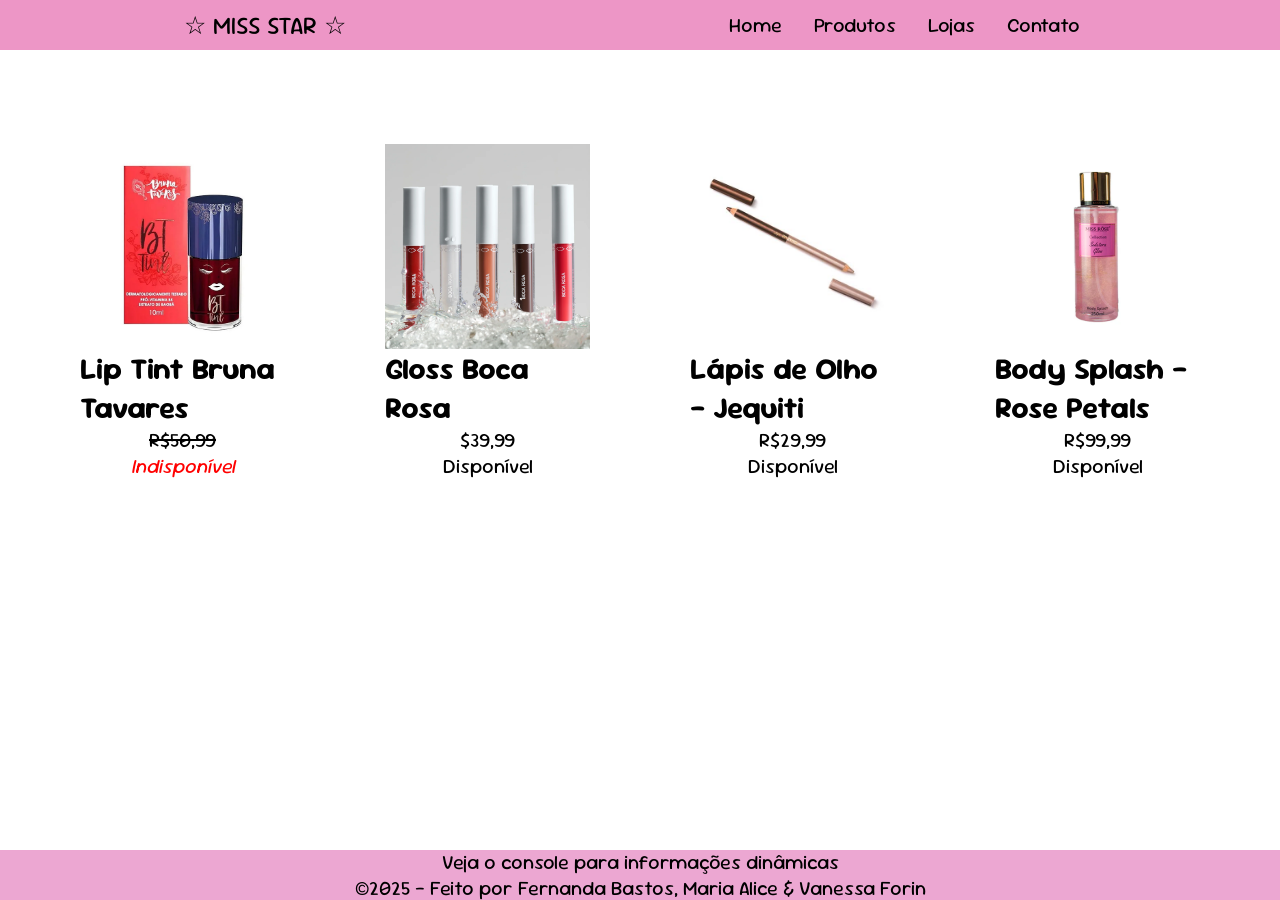
<file: atividade_4/index.html>
<!DOCTYPE html>
<html lang="pt-br">

<head>
    <meta charset="UTF-8">
    <meta name="viewport" content="width=device-width, initial-scale=1.0">
    <link rel="stylesheet" href="style.css">
    <title>Catálogo Virtual</title>
</head>

<body>

    <header>
        <span>&#9734 Miss Star &#9734</span>
        <nav class="nav-container">
            <a href="#">Home</a>
            <a href="#">Produtos</a>
            <a href="#">Lojas</a>
            <a href="#">Contato</a>
        </nav>
    </header>

    <main>

        <section class="product-grid">
            <div class="card">
                <img src="img/produto1.jpg" alt="">
                <h2>Lip Tint Bruna Tavares</h2>
                <p class="price"><del>R$50,99</del></p>
                <p class="status out-of-stock">Indisponível</p>
            </div>
            <div class="card">
                <img src="img/produto2.jpg" alt="">
                <h2>Gloss Boca Rosa</h2>
                <p class="price">$39,99</p>
                <p class="status">Disponível</p>
            </div>
            <div class="card">
                <img src="img/produto3.jpg" alt="">
                <h2>Lápis de Olho - Jequiti</h2>
                <p class="price">R$29,99</p>
                <p class="status">Disponível</p>
            </div>
            <div class="card">
                <img src="img/produto4.jpg" alt="">
                <h2>Body Splash - Rose Petals</h2>
                <p class="price">R$99,99</p>
                <p class="status">Disponível</p>
                </img>
            </div>
        </section>

    </main>

    <footer>
        <span>Veja o console para informações dinâmicas</span>
        <span>&copy2025 - Feito por Fernanda Bastos, Maria Alice & Vanessa Forin</span>
    </footer>

    <script src="script.js"></script>



</body>

</html>
</file>
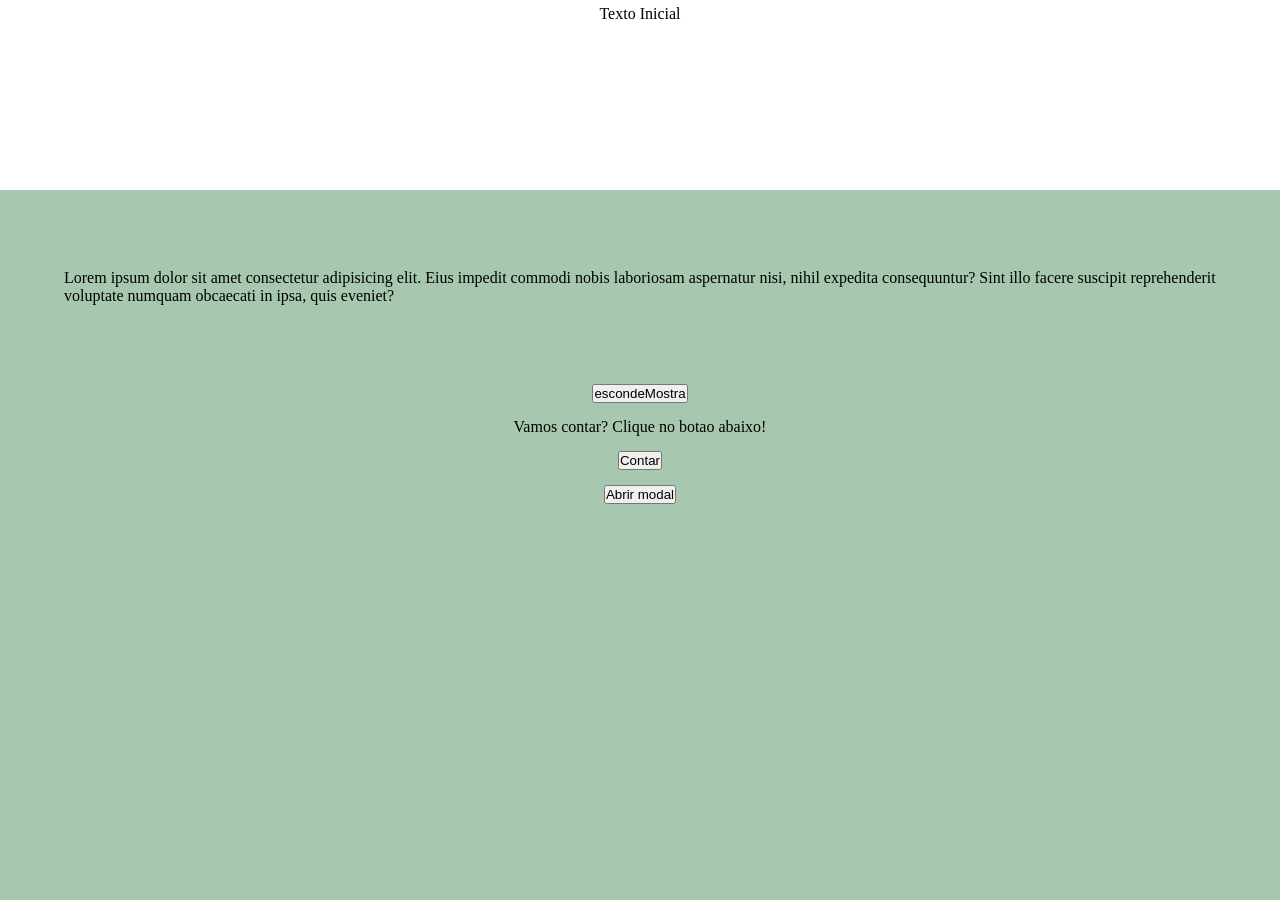
<file: atividade_5/index.html>
<html lang="en">

<head>
    <meta charset="UTF-8">
    <meta name="viewport" content="width=device-width, initial-scale=1.0">
    <title>Document</title>

    <link rel="stylesheet" href="style.css">
</head>

<body>
    <div class="mudarBackground">Texto Inicial</div>
    <p id="textoEscondido">Lorem ipsum dolor sit amet consectetur adipisicing elit.
        Eius impedit commodi nobis laboriosam aspernatur nisi, nihil expedita consequuntur?
        Sint illo facere suscipit reprehenderit voluptate numquam obcaecati in ipsa, quis eveniet?</p>
    <button id="esconde">escondeMostra</button>
    <span class="contador">Vamos contar? Clique no botao abaixo!</span>
    <button class="contar">Contar</button>
    <button id="abrirModal">Abrir modal</button>
    <div class="modal" id="oculto">
        <button id="fechar">Fechar</button>
    </div>
    <script src="script.js"></script>
</body>

</html>
</file>
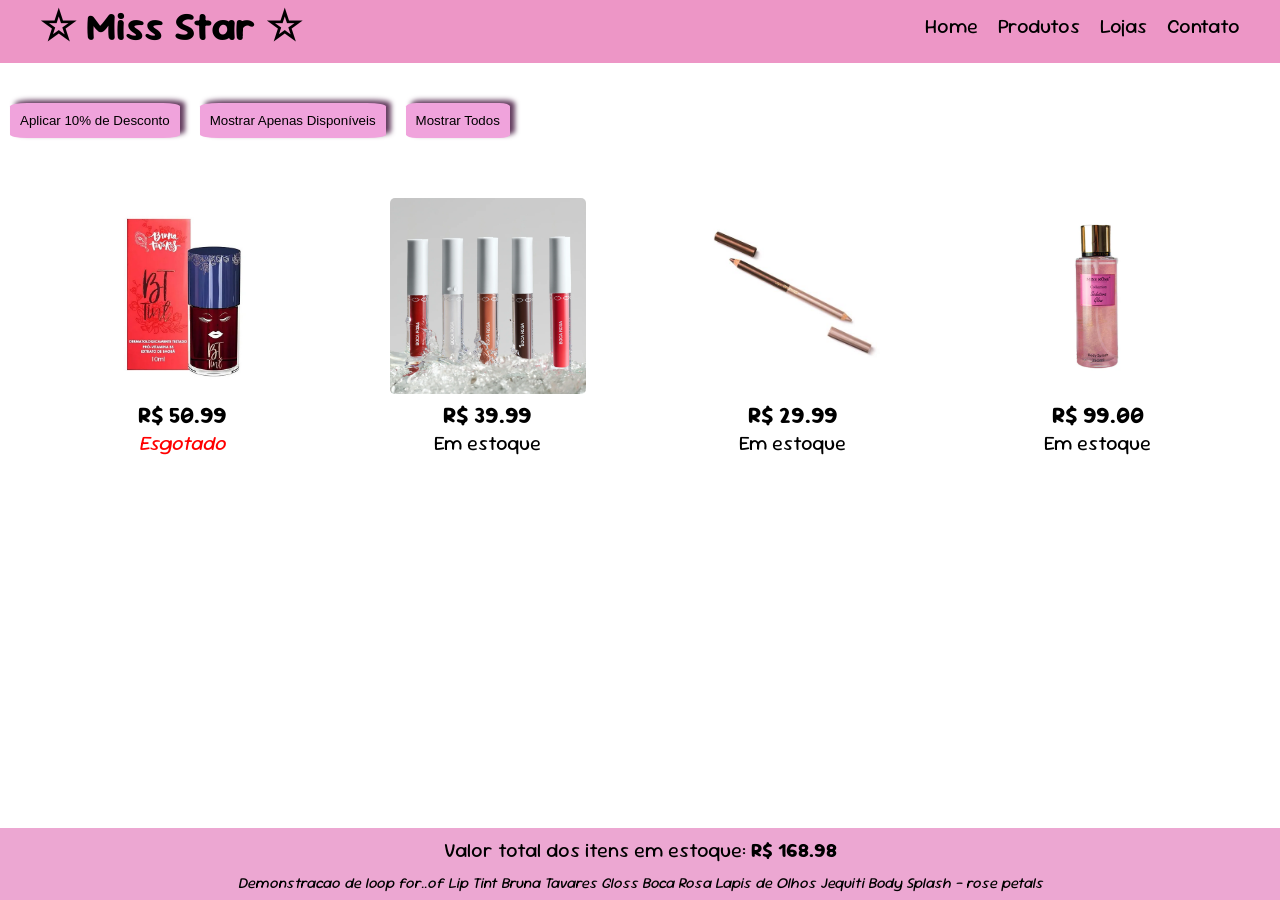
<file: catalogo_refatorado/index.html>
<!DOCTYPE html>
<html lang="pt-br">

<head>
    <meta charset="UTF-8">
    <meta name="viewport" content="width=device-width, initial-scale=1.0">
    <link rel="stylesheet" href="style.css">
    <title>Catálogo Virtual</title>
</head>

<body>

    <header>
        <div class="nav-container">
            <h1>&#9734 Miss Star &#9734</h1>
            <nav>
                <a href="#">Home</a>
                <a href="#">Produtos</a>
                <a href="#">Lojas</a>
                <a href="#">Contato</a>
            </nav>
        </div>
    </header>

    <main>
        <section class="acoes">
            <button id="btn-desconto">Aplicar 10% de Desconto</button>
            <button id="btn-filtrar">Mostrar Apenas Disponíveis</button>
            <button id="btn-mostrar-todos">Mostrar Todos</button>
        </section>

        <section id="product-grid" class="product-grid"></section>
    </main>

    <footer>
        <p>Valor total dos itens em estoque: <strong id="valor-total-estoque"></strong></p>
        <div id="log-loops"></div>
    </footer>

    <script src="script.js"></script>



</body>

</html>
</file>
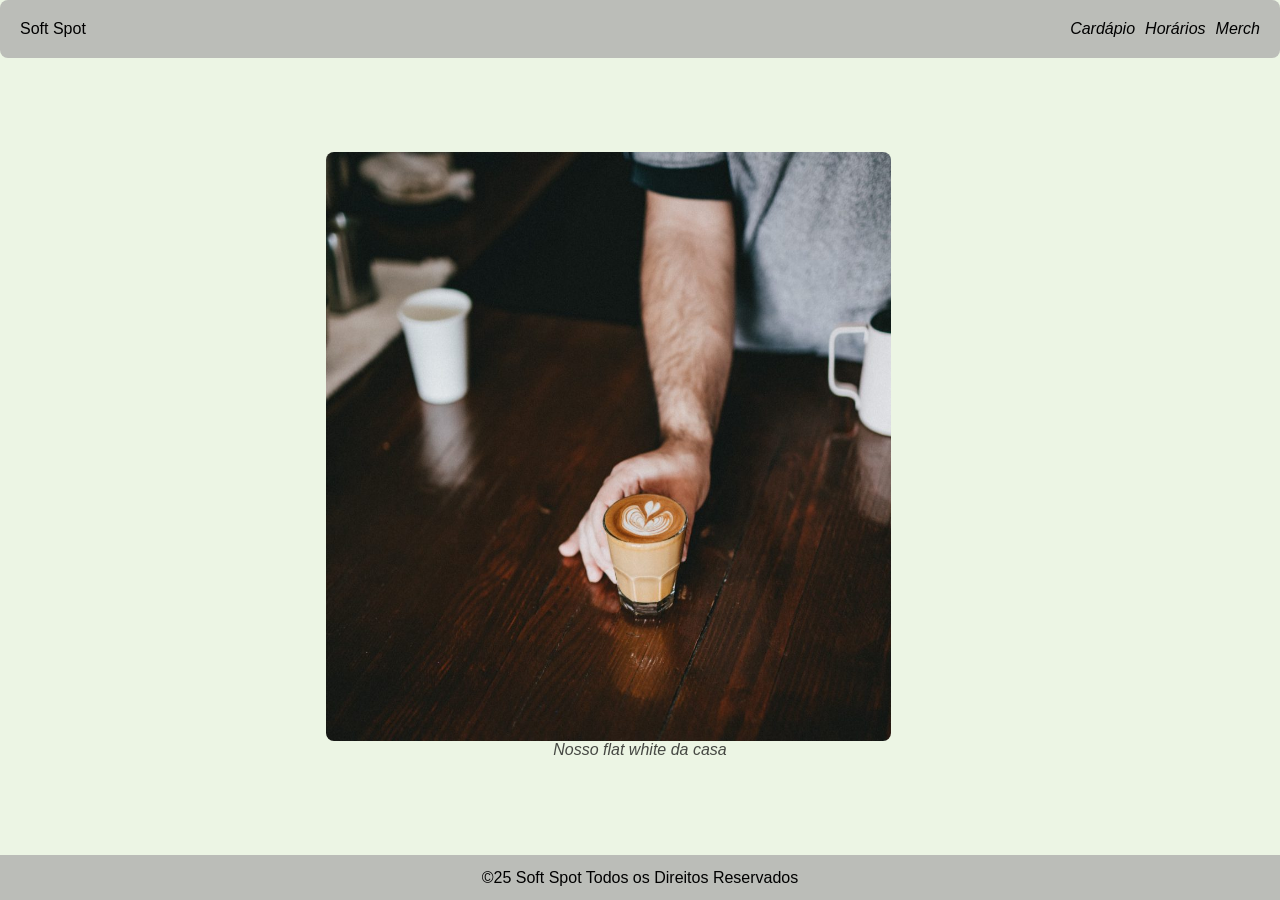
<file: atividade_1/pagina_1/pagina1.html>
<html lang="pt-br">

<head>
    <meta charset="UTF-8">
    <meta name="viewport" content="width=device-width, initial-scale=1.0">
    <link rel="stylesheet" href="pagina1.css">

    <title>Página 1</title>
</head>

<body>
    <div class="container">
        <header>
            <div class="logo">Soft Spot</div>
            <nav>
                <ul>
                    <li><a href="#">Cardápio</a></li>
                    <li><a href="#">Horários</a></li>
                    <li><a href="#">Merch</a></li>
                </ul>
            </nav>
        </header>

        <main>
            <figure>
                <img src="fundo1.jpg" alt="Nosso flat white da casa">
                <figcaption>Nosso flat white da casa</figcaption>
            </figure>
        </main>

        <footer>
            <p>&copy25 Soft Spot Todos os Direitos Reservados</p>
        </footer>

    </div>
</body>

</html>
</file>
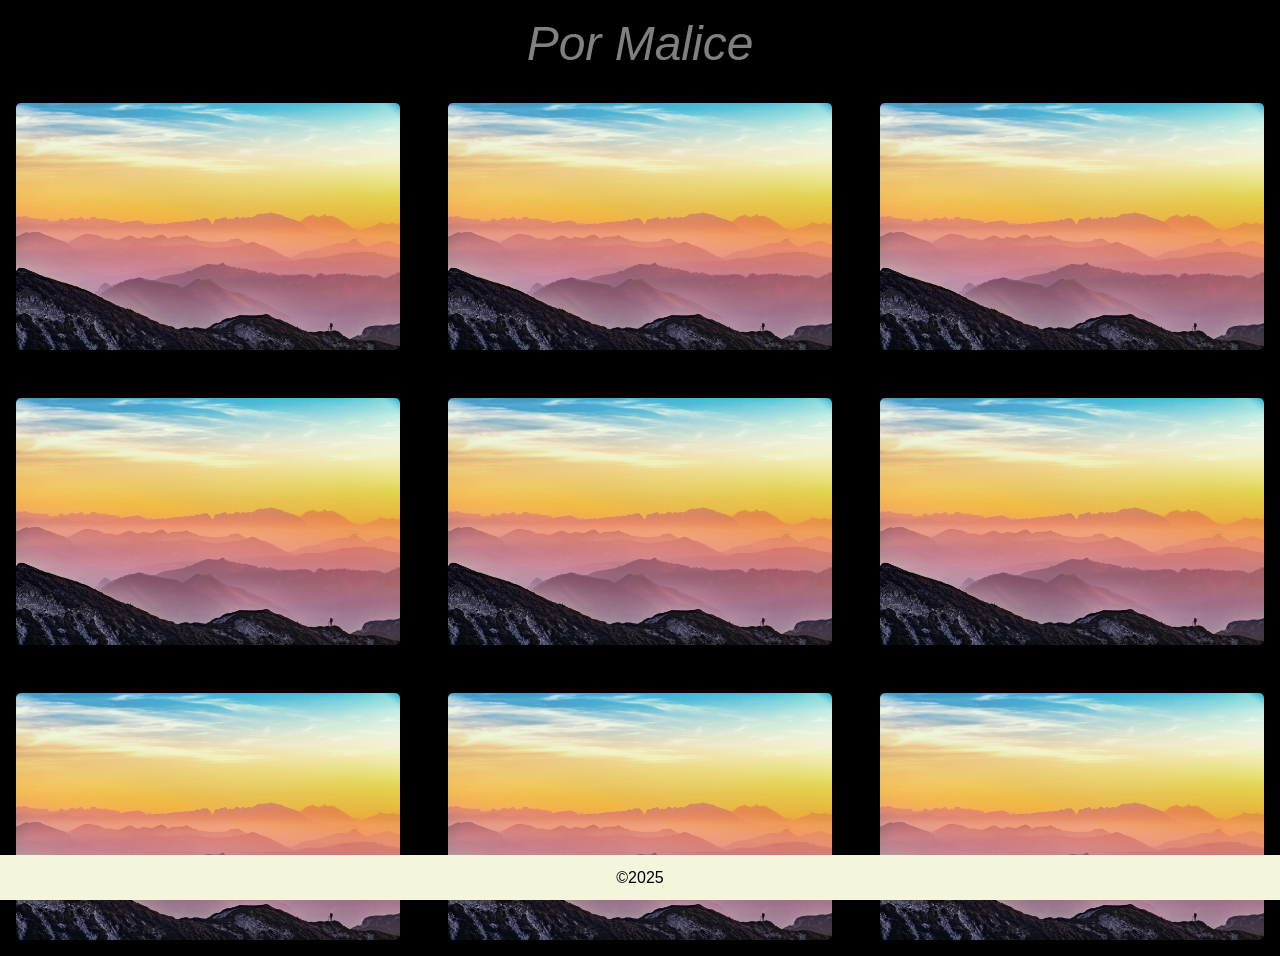
<file: atividade_1/pagina_2/pagina2.html>
<html lang="pt-br">

<head>
    <meta charset="UTF-8">
    <meta name="viewport" content="width=device-width, initial-scale=1.0">
    <link rel="stylesheet" href="pagina2.css">

    <title>Pagina 2</title>
</head>

<body>
    <div class="container">
        <header>
            <span>Por Malice</span>
        </header>
        <main>
            <img src="fundo2.jpg" alt="Foto1">
            <img src="fundo2.jpg" alt="Foto2">
            <img src="fundo2.jpg" alt="Foto3">
            <img src="fundo2.jpg" alt="Foto4">
            <img src="fundo2.jpg" alt="Foto5">
            <img src="fundo2.jpg" alt="Foto6">
            <img src="fundo2.jpg" alt="Foto7">
            <img src="fundo2.jpg" alt="Foto8">
            <img src="fundo2.jpg" alt="Foto9">
        </main>

        <footer>
            <span>&copy2025</span>
        </footer>
    </div>
</body>

</html>
</file>
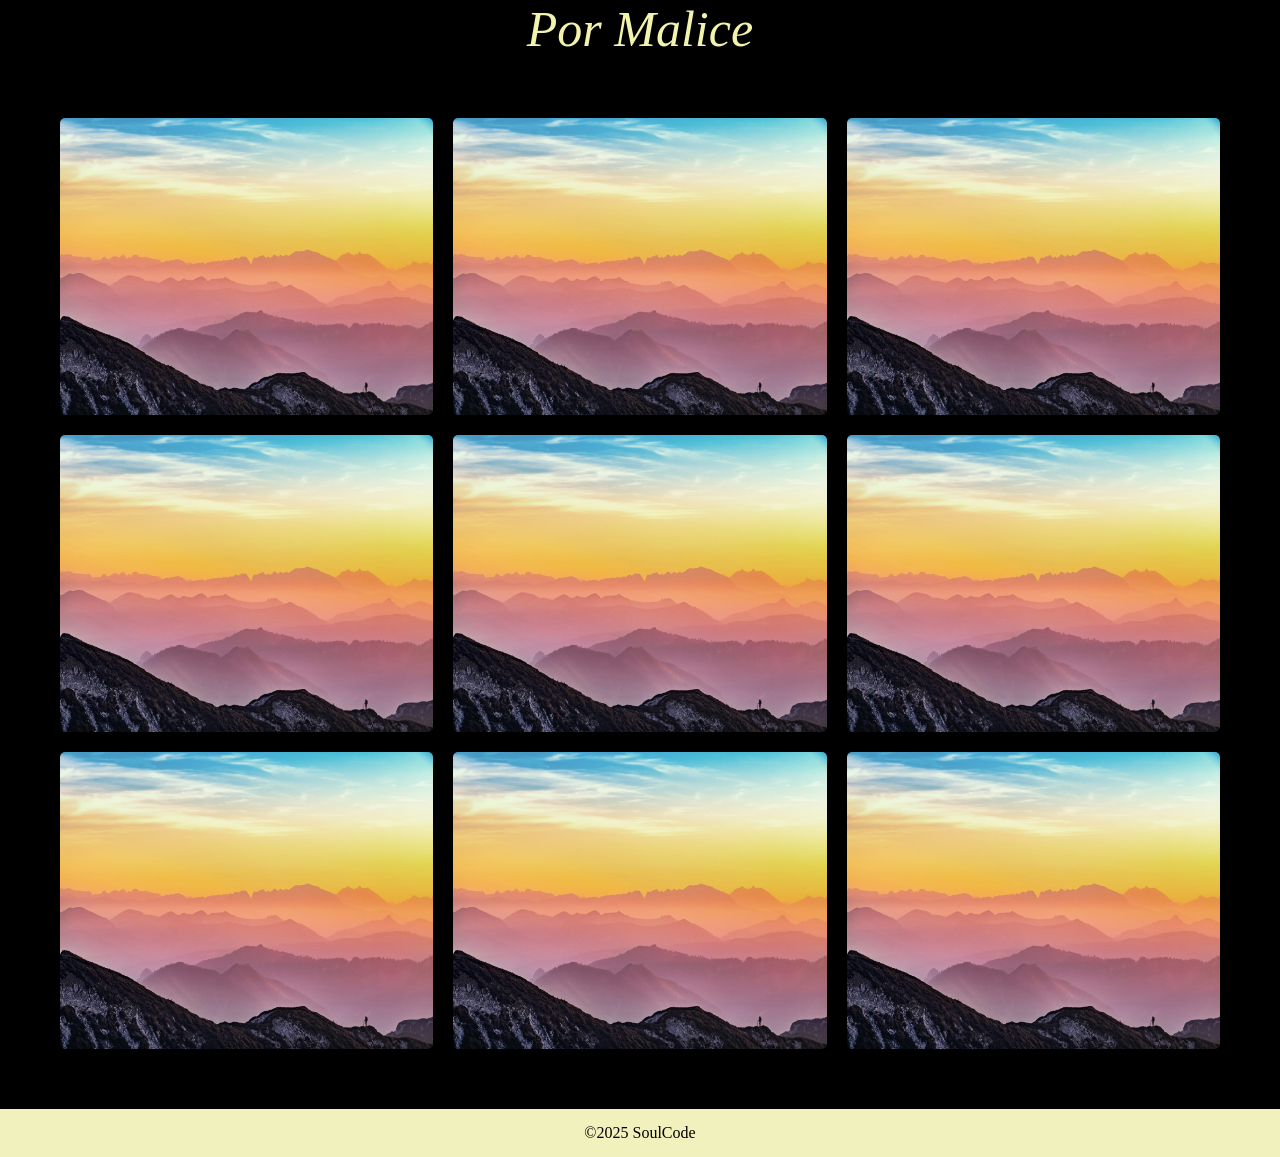
<file: atividade_1/pagina_3/pagina3.html>
<html lang="pt-br">

<head>
    <meta charset="UTF-8">
    <meta name="viewport" content="width=device-width, initial-scale=1.0">
    <link rel="stylesheet" href="pagina3.css">

    <title>Pagina 3</title>
</head>

<body>
    <header>
        <span class="logo">Por Malice</span>
    </header>

    <main>
        <img src="fundo3.jpg" alt="foto 1">
        <img src="fundo3.jpg" alt="foto 2">
        <img src="fundo3.jpg" alt="foto 3">
        <img src="fundo3.jpg" alt="foto 4">
        <img src="fundo3.jpg" alt="foto 5">
        <img src="fundo3.jpg" alt="foto 6">
        <img src="fundo3.jpg" alt="foto 7">
        <img src="fundo3.jpg" alt="foto 8">
        <img src="fundo3.jpg" alt="foto 9">
    </main>

    <footer>&copy2025 SoulCode</footer>
</body>

</html>
</file>
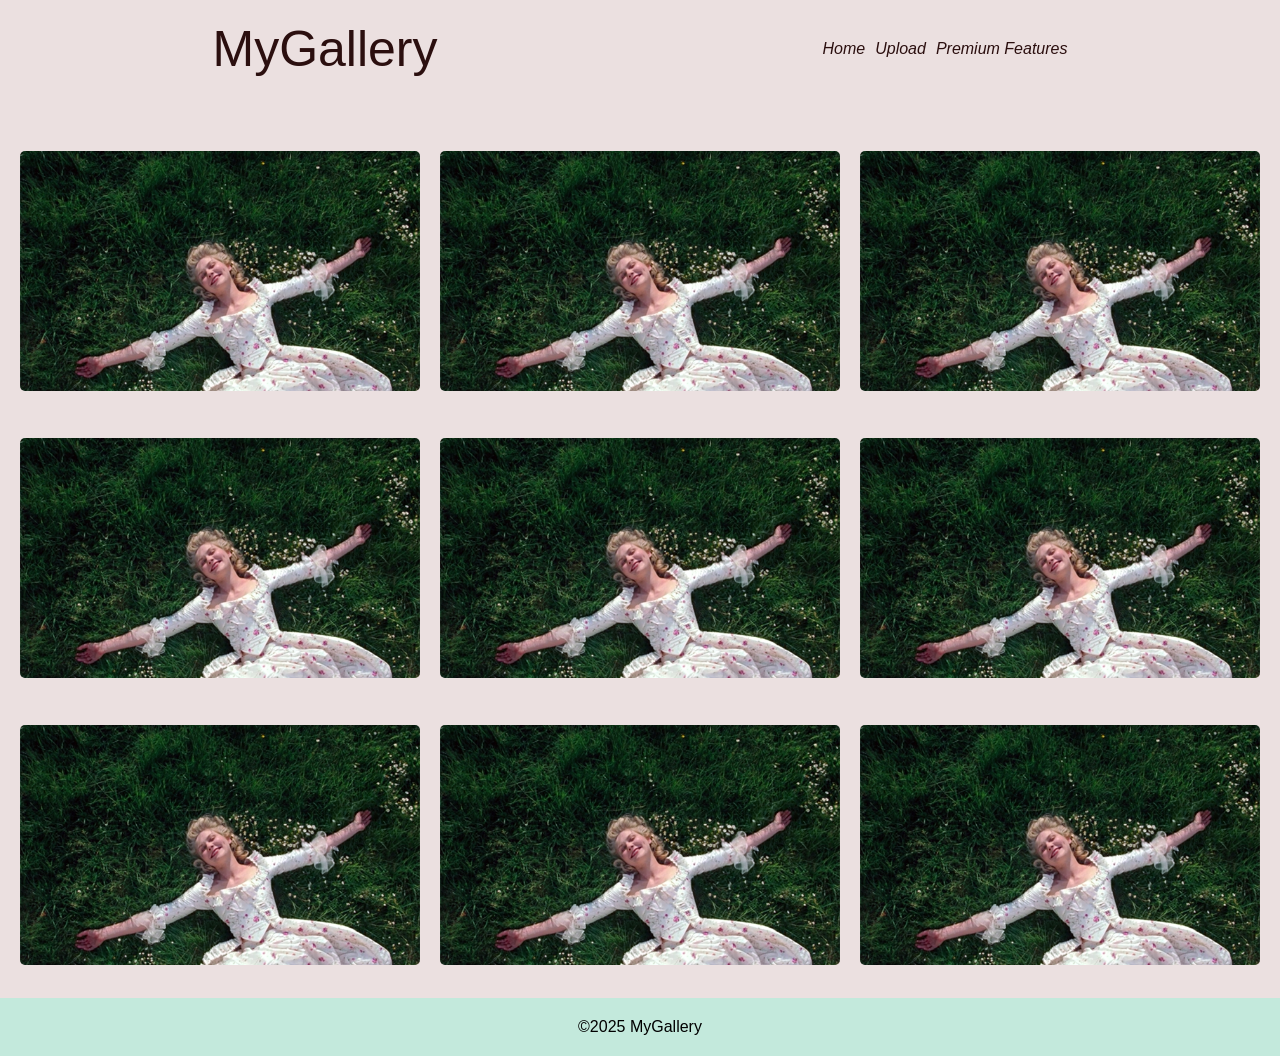
<file: atividade_1/pagina_4/pagina4.html>
<html lang="pt-br">

<head>
    <meta charset="UTF-8">
    <meta name="viewport" content="width=device-width, initial-scale=1.0">
    <link rel="stylesheet" href="pagina4.css">

    <title>Pagina 4</title>
</head>

<body>
    <header>
        <nav>
            <span>MyGallery</span>
            <ul>
                <li><a href="#">Home</a></li>
                <li><a href="#">Upload</a></li>
                <li><a href="#">Premium Features</a></li>
            </ul>
        </nav>
    </header>

    <main>
        <img src="fundo4.jpg" alt="Foto 1">
        <img src="fundo4.jpg" alt="Foto 2">
        <img src="fundo4.jpg" alt="Foto 3">
        <img src="fundo4.jpg" alt="Foto 4">
        <img src="fundo4.jpg" alt="Foto 5">
        <img src="fundo4.jpg" alt="Foto 6">
        <img src="fundo4.jpg" alt="Foto 7">
        <img src="fundo4.jpg" alt="Foto 8">
        <img src="fundo4.jpg" alt="Foto 9">
    </main>

    <footer>&copy2025 MyGallery</footer>
</body>

</html>
</file>
<file: atividade_4/style.css>
@import url('https://fonts.googleapis.com/css2?family=Sour+Gummy:ital,wght@0,100..900;1,100..900&display=swap');

* {
    padding: 0;
    margin: 0;
}

body {
    display: grid;
    grid-template-rows: 1fr 4fr 1fr;
    grid-template-areas:
        "header"
        "main"
        "footer";
    font-family: "Sour Gummy";
    font-size: 20px;
    background-color: rgb(255, 255, 255);
}

header {
    grid-area: header;
    display: flex;
    align-items: center;
    justify-content: space-around;
    height: 50px;
    background-color: rgb(237, 150, 198);
}

header span {
    text-transform: uppercase;
    font-size: 25px;
}

.nav-container {
    display: flex;
    align-items: center;
    justify-content: space-around;
    width: 30%;
}

.nav-container a {
    text-decoration: none;
    color: black;
}

.nav-container a:hover {
    letter-spacing: 2px;
    transform: scale(1.2);
    transition: 0.5s;
    color: azure;
}

main {
    grid-area: main;
}

.product-grid {
    display: grid;
    grid-template-columns: repeat(4, 1fr);
    grid-gap: 20px;
    padding: 40px;
}

.product-grid img {
    width: 100%;
    height: auto;
    object-fit: cover;
}

.card {
    display: flex;
    align-items: center;
    justify-content: space-around;
    flex-direction: column;
    margin: 0 40px;
}

.out-of-stock {
    color: red;
    font-style: italic;
}

footer {
    background-color: rgb(236, 167, 210);
    grid-area: footer;
    display: flex;
    flex-direction: column;
    align-items: center;
    justify-content: center;
    margin-top: auto;
    height: 50px;
    width: 100%;
    position: fixed;
    bottom: 0;
}
</file>
<file: atividade_5/style.css>
* {
    margin: 0;
    padding: 0;
}

body {
    display: flex;
    flex-direction: column;
    justify-content: space-around;
    align-items: center;
    background-color: rgb(167, 200, 175);
    gap: 15px;
}

.mudarBackground {
    background-color: white;
    text-align: center;
    width: 100vw;
    height: 20vh;
    padding: 5;
}

.estiloNovo {
    background-color: lightblue;
}

#textoEscondido {
    padding: 5%;
}

.modal {
    display: flex;
    align-items: start;
    justify-content: end;
    border: 2px solid black;
    height: 20%;
    width: 50vw;
}

#oculto {
    visibility: hidden;
}
</file>
<file: catalogo_refatorado/style.css>
@import url('https://fonts.googleapis.com/css2?family=Sour+Gummy:ital,wght@0,100..900;1,100..900&display=swap');

* {
    padding: 0;
    margin: 0;
}

body {
    display: grid;
    grid-template-rows: 1fr 4fr 1fr;
    grid-template-areas:
        "header"
        "main"
        "footer";
    font-family: "Sour Gummy";
    font-size: 20px;
    background-color: rgb(255, 255, 255);
}

header {
    grid-area: header;
    height: 7vh;
    background-color: rgb(237, 150, 198);
}

.nav-container {
    display: flex;
    align-items: center;
    justify-content: space-between;
    padding: 0 40px;
}

.nav-container nav {
    display: flex;
    align-items: center;
    justify-content: space-around;
    gap: 20px;
}

.nav-container nav a {
    text-decoration: none;
    color: black;

}

.nav-container nav a:hover {
    letter-spacing: 4px;
    transform: scale(1.2);
    transition: 0.5s;
    color: azure;
}

main {
    grid-area: main;
}

.acoes {
    display: flex;
    align-items: center;
    justify-content: start;
    gap: 0 20px;
    padding: 0 10px;

}

.acoes button {
    border: none;
    border-radius: 10%;
    padding: 10px;
    background-color: rgb(240, 163, 220);
    box-shadow: 5px -3px 5px rgb(100, 61, 95);
    transition: 0.3s ease-in-out;
}

.acoes button:hover {
    background-color: rgb(243, 236, 243);
    transform: scale(1.1);

}

.product-grid {
    display: grid;
    grid-template-columns: repeat(auto-fit, minmax(250px, 1fr));
    grid-gap: 20px;
    padding: 40px;
}

.product-grid img {
    width: 80%;
    height: auto;
    object-fit: cover;
    border-radius: 5px;
    transition: 0.3s ease-in-out;
}

.product-grid img:hover {
    transform: scale(1.1);
}

.card {
    text-align: center;
    gap: 20px;
    padding: 20px;
}

.out-of-stock {
    color: red;
    font-style: italic;
}

#log-loops {
    font-size: 15px;
    font-style: italic;
}

footer {
    background-color: rgb(236, 167, 210);
    grid-area: footer;
    display: flex;
    flex-direction: column;
    align-items: center;
    justify-content: center;
    margin-top: auto;
    height: 8%;
    width: 100%;
    position: fixed;
    bottom: 0;
    gap: 10px;
}
</file>
<file: atividade_1/pagina_1/pagina1.css>
* {
    margin: 0;
    padding: 0;
}

.container {
    display: flex;
    flex-direction: column;
    font-family: 'Segoe UI', Tahoma, Geneva, Verdana, sans-serif;
    min-height: 100vh;
    margin: 0;
    font-size: 16px;
    background-color: rgb(236, 245, 228);
}

header {
    display: flex;
    justify-content: space-between;
    margin-bottom: auto;
    padding: 20px;
    background-color: rgb(187, 189, 184);
    border-radius: .5rem;
}

.logo:hover {
    letter-spacing: 5px;
    transition: .8s;

}

nav ul {
    display: flex;
    justify-content: space-around;
    list-style: none;
    gap: 10px;
}


li a {
    text-decoration: none;
    color: black;
    font-style: oblique;
}

li a:hover {
    letter-spacing: 5px;
    transition: .8s;

}

main {
    display: flex;
    justify-content: center;
    align-items: center;
    height: 75vh;
    width: 100vw;
    padding: 10px;
    box-sizing: border-box;
    margin-bottom: auto;

}

figure {
    display: flex;
    flex-flow: column;
    text-align: center;
    max-width: 70%;
    height: 100%;

}

img {
    min-width: none;
    width: 90%;
    height: 90%;
    border-radius: .5rem;
}

figcaption {
    opacity: 0.7;
    font-style: italic;
    height: 10%;
}

footer {
    background-color: rgb(187, 189, 184);
    display: flex;
    justify-content: center;
    align-items: center;
    position: fixed;
    bottom: 0;
    height: 5%;
    width: 100vw;
}
</file>
<file: atividade_1/pagina_2/pagina2.css>
* {
    margin: 0;
    padding: 0;
    box-sizing: border-box;
}

.container {
    display: flex;
    flex-direction: column;
    font-family: 'Gill Sans', 'Gill Sans MT', Calibri, 'Trebuchet MS', sans-serif;
    align-items: center;
    justify-content: space-around;
    font-size: 16px;
    background-color: rgb(0, 0, 0);
}

header {
    display: flex;
    align-items: center;
    justify-content: center;
    height: 20%;
    margin: 1rem;
    font-size: 3rem;
}

header span {
    font-style: oblique;
    color: gray;
}

header span:hover {
    color: beige;
    transition: 0.5s;
}

main {
    display: flex;
    flex-wrap: wrap;
    justify-content: center;
    align-items: center;
    height: 70%;
    width: 100%;
    gap: 1rem;
    flex-shrink: 1;
}

img {
    object-fit: cover;
    height: auto;
    width: 30%;
    border-radius: .3rem;
    margin: 1rem;
    flex-shrink: 1;

}

img:hover {
    cursor: pointer;
    opacity: 0.5;
    transition: .5s;
}

footer {
    display: flex;
    align-items: center;
    justify-content: center;
    bottom: 0;
    height: 5%;
    width: 100vw;
    position: fixed;
    background-color: beige;
    flex-shrink: 1;
}
</file>
<file: atividade_1/pagina_3/pagina3.css>
* {
    margin: 0;
    padding: 0;
}

body {
    display: grid;
    grid-template-rows: auto 1fr auto;
    grid-template-areas:
        "header"
        "main"
        "footer";
    background-color: black;
}

header {
    grid-area: header;
    text-align: center;
    font-size: 50px;
    font-style: italic;
    color: rgb(243, 243, 174);
}

.logo:hover {
    letter-spacing: 5px;
    transition: 0.5s;
}

main {
    display: grid;
    grid-area: main;
    grid-template-columns: repeat(3, 1fr);
    grid-gap: 20px;
    align-items: center;
    justify-content: center;
    padding: 60px;
}

main img {
    width: 100%;
    height: 33vh;
    border-radius: 5px;

}

img:hover {
    cursor: pointer;
    opacity: 0.5;
    transition: .5s;
}

footer {
    grid-area: footer;
    text-align: center;
    background-color: rgb(241, 241, 190);
    padding: 15px;

}
</file>
<file: atividade_1/pagina_4/pagina4.css>
* {
    margin: 0;
    padding: 0;
}

body {
    display: grid;
    grid-template-columns: 1fr;
    grid-template-rows: auto 1fr auto;
    grid-template-areas:
        "header"
        "main"
        "footer";
    background-color: rgb(235, 224, 224);
    font-size: 16px;
    font-family: 'Segoe UI', Tahoma, Geneva, Verdana, sans-serif;
    min-height: 100vh;

}

header {
    grid-area: header;
    display: flex;
    align-items: center;
    justify-content: space-between;
    padding: 20px;
    margin-bottom: 20px;
}

nav {
    display: flex;
    justify-content: space-around;
    align-items: center;
    width: 100%;
}

nav span {
    font-size: 50px;
    color: rgb(43, 15, 15);
}

nav span:hover {
    letter-spacing: 5px;
    transition: .5s;
}

nav ul {
    display: flex;
    align-items: center;
    justify-content: center;
    gap: 10px;
    list-style: none;
}

ul li a {
    font-style: oblique;
    text-decoration: none;
    color: rgb(43, 15, 15);
}

li a:hover {
    letter-spacing: 5px;
    transition: .5s;
}

main {
    display: grid;
    grid-area: main;
    grid-template-columns: repeat(3, 1fr);
    grid-gap: 20px;
    align-items: center;
    justify-items: center;
    padding: 20px;
}

img {
    width: 100%;
    height: 90%;
    border-radius: 5px;
    object-fit: cover;
}

img:hover {
    cursor: pointer;
    opacity: 0.5;
    border: 5px solid rgb(247, 167, 223);
    transition: .5s;

}

footer {
    grid-area: footer;
    display: flex;
    align-items: center;
    justify-content: center;
    background-color: rgb(195, 233, 220);
    padding: 20px;
}
</file>
